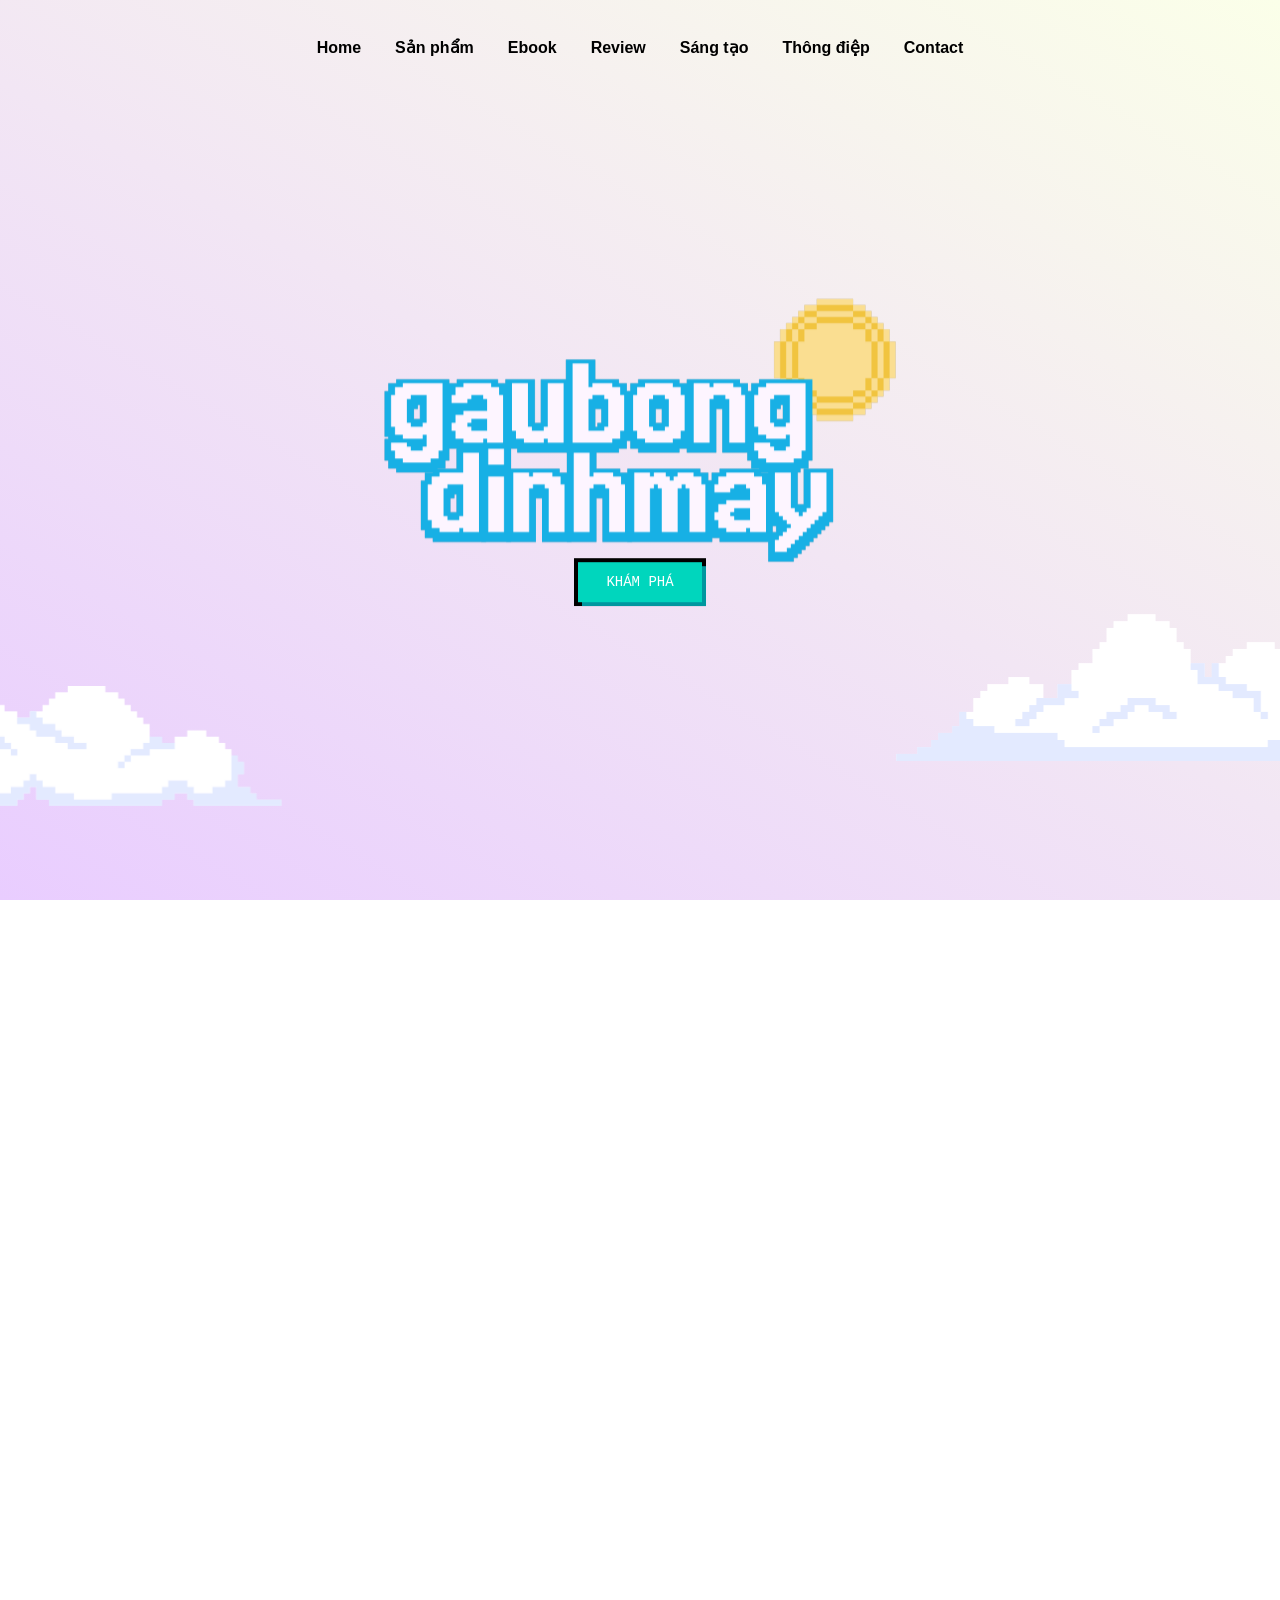
<file: index.htm>
<!DOCTYPE html>
<html>
    <head>
        <title>Gau bong dinh may</title>
        <link rel="stylesheet" href="base.css">
        <link rel="stylesheet" href="main.css">
        <link rel="preconnect" href="https://fonts.googleapis.com">
<link rel="preconnect" href="https://fonts.gstatic.com" crossorigin>
<link href="https://fonts.googleapis.com/css2?family=DM+Serif+Text:ital@0;1&family=Instrument+Sans:ital,wght@0,400..700;1,400..700&family=Jersey+20&family=Montserrat:ital,wght@0,100..900;1,100..900&family=Nunito+Sans:ital,opsz,wght@0,6..12,200..1000;1,6..12,200..1000&family=Oswald:wght@200..700&family=Raleway:ital,wght@0,100..900;1,100..900&family=Special+Gothic+Expanded+One&family=TikTok+Sans:opsz,wght@12..36,300..900&display=swap" rel="stylesheet">
    </head>
    <body>
        <div class="fix-background">

        </div>
        <header class="header has-global-padding has-vertical-padding" id="header">
            <div class="nav">
                <a href="index.htm" class="">Home</a>
                <!-- <a href="" class="">Giới thiệu</a> -->
                <a href="products.htm" class="">Sản phẩm</a>
                <a href="" class="">Ebook</a>
                <a href="" class="">Review</a>
                <a href="sang-tao.htm" class="">Sáng tạo</a>
                <a href="thong-diep.htm" class="">Thông điệp</a>
                <a href="index.htm#contact" class="">Contact</a>

            </div>
        </header>
        <div class="container hero-banner">
            <div class="images">
                <div class="logo-wrapper">
                    <img class="my-float" id="hero-banner-logo" src="logo-gbdm.png" alt="">
                    <a class="pixel-button" href="#introduce">KHÁM PHÁ</a>

                </div>
                <div class="cloud-1-wrapper">
                    <img class="my-float2" id="hero-banner-cloud1" src="cloud-1.png" alt="">

                </div>
                <div class="cloud-2-wrapper">
                    <img class="my-float2" id="hero-banner-cloud2" src="cloud-2.png" alt="">

                </div>
            </div>
        </div>
        <div class="container has-global-padding" id="introduce">
            <div class="introduce scroll-float">
                <h1 class="pixel-text">About Us</h1>
                <p class="highlight-paragraph center-align">Gấu Bông Đình May là thương hiệu chuyên sản xuất và thiết kế gấu bông thủ công chất lượng cao, mang đậm dấu ấn Việt. Mỗi sản phẩm đều được chăm chút tỉ mỉ từ khâu chọn vải, may đo đến tạo hình, với mong muốn mang lại niềm vui, sự ấm áp và những món quà ý nghĩa cho mọi người. Đình May không chỉ là nơi tạo ra những chú gấu bông đáng yêu, mà còn gửi gắm tình cảm và sự tinh tế trong từng đường kim mũi chỉ.</p>

            </div>
        </div>
        <div class="container has-global-padding has-vertical-padding">
            <div class="gallery scroll-float">
                <div class="item">
                    <img src="product-image-1.png" alt="">
                </div>
                <div class="item">
                    <img src="product-image-2.png" alt="">
                </div>
                <div class="item">
                    <img src="product-image-3.png" alt="">
                </div>
                <div class="item">
                    <img src="product-image-4.png" alt="">
                </div>
                <div class="item">
                    <img src="product-image-5.png" alt="">
                </div>
                <div class="item">
                    <img src="product-image-6.png" alt="">
                </div>
                <div class="item">
                    <img src="product-image-7.png" alt="">
                </div>
                <div class="item">
                    <img src="product-image-8.png" alt="">
                </div>
            </div>
        </div>

        <div class="container has-global-padding has-vertical-padding">
            <h1 class="pixel-text scroll-float">
                Our Products
            </h1>
            <!-- <div class="category-banners scroll-float">
                <a href="#" class="banner">
                    <img src="img\category-banner-1.png" alt="">
                </a>
                <a href="#" class="banner">
                    <img src="img\category-banner-1.png" alt="">
                </a>
                <a href="#" class="banner">
                    <img src="img\category-banner-1.png" alt="">
                </a>
            </div> -->

            <div class="category-banners scroll-float">
                <div class="slides">
                    <a href="#" class="banner"><img src="category-banner-1.png" alt=""></a>
                    <a href="#" class="banner"><img src="category-banner-2.png" alt=""></a>
                </div>

                <div class="dots"></div>
                    <a href="products.htm" class="pixel-button">Tất cả sản phẩm</a>
                </div>
        </div>


        <!-- Contact -->
         <div class="container has-global-padding has-vertical-padding scroll-float" id="contact">
            <h1 class="pixel-text">Contacts</h1>
            <div class="contact">
                <div class="contact-image">
                    <img src="contact-image_1.png" alt="">
                </div>
                <div class="contact-detail">
                    <h3 class="pixel-text">Liên hệ ngay nếu:</h3>
                    <ul class="pixel-text">
                        <li>Bạn cần liên hệ hỗ trợ đơn hàng</li>
                        <li>Bạn cần tư vấn về sản phẩm Gấu bông</li>
                        <li>Bạn cần tư vấn về sản phẩm E-book</li>
                        <li>Quý đối tác cần trao đổi thêm về dự án, hợp tác</li>
                        <li>... Bạn muốn nói chuyện với mấy bé gấu bông</li>
                    </ul>
                    <div class="contact-buttons">
                        <a href="" class="pixel-button item" style="background-color: rgb(0, 110, 255); --pixel-shadow: rgb(0, 73, 168);">Fanpage</a>
                        <a href="" class="pixel-button item" style="background-color: rgb(255, 0, 0); --pixel-shadow: rgb(255, 0, 0)">Youtube</a>
                        <a href="" class="pixel-button item" style="background-color: rgb(1, 77, 169); --pixel-shadow: rgb(0, 33, 73);">Zalo</a>
                        <a href="" class="pixel-button item" style="background-color: rgb(255, 0, 0); --pixel-shadow: rgb(255, 0, 0)">E-Mail</a>

                    </div>

                </div>
            </div>
         </div>
    </body>
    <script src="animation.js"></script>

</html>
</file>
<file: base.css>
body{
    width: 100%; min-height: 100vh; margin: 0; padding: 0; box-sizing: border-box;
    font-family: 'Segoe UI', Tahoma, Geneva, Verdana, sans-serif;
}
*{
    transition: 0.3s ease; scroll-behavior: smooth;
    /* border: red 1px solid; box-sizing: border-box; */
}
p{
  font-family: "TikTok Sans", sans-serif;
  font-optical-sizing: auto;
  font-weight: 400;
  font-style: normal;
  font-variation-settings:
    "slnt" 0,
    "wdth" 100;

    font-size: 1.5rem;
    margin: 0; padding: 0;
}
.pixel-text {
  font-family: "Jersey 20", sans-serif;
  font-weight: 400;
  font-style: normal;
}
h1{
    font-size: 4rem;
}
h1.pixel-text{
    color: rgb(255, 116, 139);
    color: #00979f;
    margin: 1rem 0;;
}

:root{
    --pastel-background: linear-gradient(30deg, rgb(233, 205, 255), rgb(251, 255, 233));
    --pastel-hover-background: linear-gradient(30deg, rgb(255, 172, 226), rgb(255, 217, 166));
    --pastel-hover-background: linear-gradient(30deg, rgb(24, 167, 136), rgb(120, 255, 210));
    --global-width-padding: 4rem; 
    --global-vertical-padding: 4rem; 
    --global-width-padding-mobile: 40px;
    --title-color: #00979f;
    --primary-color: #00979f;
}
.fix-background{
    width: 100%; height: 100vh;
    overflow: hidden;
    position: fixed; z-index: -10;
    background-color: aqua;
    background-image: var(--pastel-background);
    overflow: hidden;
}
.container{
    width: 100%;
    box-sizing: border-box;
    margin-bottom: 2rem;


}
.has-global-padding{
    padding: 0 var(--global-width-padding);
    box-sizing: border-box;
}
.has-vertical-padding{
    padding-bottom: var(--global-vertical-padding);
    box-sizing: border-box;
}
.pixel-button {
  --pixel-bg: #00d6bd;      /* màu nền */
  --pixel-shadow: #00979f;  /* bóng đổ */
  --pixel-text: #fff;
  --pixel-border: #000;     /* viền pixel đen */
  --pixel-size: 4px;        /* độ dày viền pixel */

  display: inline-block;
  padding: 12px 28px;
  font-family: 'Press Start 2P', monospace;
  font-size: 14px;
  color: var(--pixel-text);
  background: var(--pixel-bg);
  text-decoration: none;
  text-align: center;
  position: relative;
  box-shadow: 
    calc(var(--pixel-size) * 1) calc(var(--pixel-size) * 1) 0 0 var(--pixel-shadow),
    0 0 0 var(--pixel-size) var(--pixel-border);
  image-rendering: pixelated;
  text-transform: uppercase;
  transition: transform 0.1s ease, box-shadow 0.1s ease;
}

/* Hover: nổi lên nhẹ */
.pixel-button:hover {
  transform: translate(-2px, -2px);
  box-shadow: 
    calc(var(--pixel-size) * 2) calc(var(--pixel-size) * 2) 0 0 var(--pixel-shadow),
    0 0 0 var(--pixel-size) var(--pixel-border);
}

/* Khi click (active): ấn xuống */
.pixel-button:active {
  transform: translate(var(--pixel-size), var(--pixel-size));
  box-shadow: 
    0 0 0 0 var(--pixel-shadow),
    0 0 0 var(--pixel-size) var(--pixel-border);
}

/* Focus (bấm tab vào) */
.pixel-button:focus {
  outline: none;
  box-shadow:
    0 0 0 var(--pixel-size) var(--pixel-border),
    0 0 0 calc(var(--pixel-size) * 2) #ffffff80;
}

/* Disable link (tùy chọn nếu dùng js) */
.pixel-button[aria-disabled="true"] {
  opacity: 0.5;
  pointer-events: none;
}


h3.pixel-text{
    font-family: 'Press Start 2P', monospace;
    font-size: 2rem;
    margin: 1rem 0;
    font-weight: 600;
}
p.pixel-text{
    font-family: 'Press Start 2P', monospace;
}
ul.pixel-text{
    font-family: 'Press Start 2P', monospace;
}


/* HEader */
.header{
    width: 100%;
    padding: 2rem;
    position: fixed; top: 0; left: 0; z-index: 10;

    border-radius: 0  0 50px 50px; overflow: hidden;
}
.header .nav{
    display: flex; flex-direction: row; align-items: center;
    gap: 10px;
    width: 100%; justify-content: center;
}
.header .nav a{
    color: black;
    text-decoration: none;
    padding: 6px 12px; border-radius: 20px;
    font-weight: 600;
}
.header .nav a:hover{
    color: var(--primary-color);
    background-color: white;
    filter: drop-shadow(rgba(0, 0, 0, 0.225) 0 2px 8px);
}
#header {
  position: fixed;
  top: 0;
  width: 100%;
  transition: background-color 0.3s ease, box-shadow 0.3s ease;
  z-index: 100;
}

#header.scrolled {
  /* background-color: white; */
  background-image: linear-gradient(45deg, rgba(255, 255, 255, 0.479), rgba(255, 255, 255, 0.292));
  backdrop-filter: blur(8px);
  box-shadow: 0 2px 10px rgba(0, 0, 0, 0.1);
}



/* Contact */
/* Contact */
.contact{
    width: 100%; height: 60vh;
    display: grid;
    grid-template-columns: 1fr 1fr;

    background-color: white;
    border-radius: 16px; overflow: hidden;
}
.contact .contact-image{
    width: 100%;
    height: 100%;
}
.contact .contact-image img{
    width: 100%; height: 100%; object-fit: cover;
}
.contact .contact-detail{
    width: 100%;
    padding: 1rem 2rem;
    box-sizing: border-box;
    display: flex; flex-direction: column;
}
.contact .contact-detail ul{
    margin-bottom: 2rem;
}
.contact .contact-detail ul li{
    line-height: 2;
}
.contact .contact-detail .contact-buttons{
    width: 100%;
    display: flex; align-items: center; justify-content: space-between;
    flex-wrap: wrap; gap: 1rem;
}
.contact .contact-detail .contact-buttons .item{
    width: max-content;
    width: 38%;
    display: inline-block;
}


/* Hero banner */
.hero-banner{
    width: 100%; height: 100vh;
    box-sizing: border-box;
    /* background-color: aliceblue; */

}
.hero-banner .images{
    width: 100%; height: 100%; overflow: hidden;
    position: relative;
}
.hero-banner .images img{
    position: relative;
}
.hero-banner .images .logo-wrapper{
    position: absolute;
    width: 40vw;
    height: max-content;
    left: 50%; top: 50%;
    transform: translateX(-50%) translateY(-50%);
    display: flex; flex-direction: column; align-items: center;
    /* background-color: black; */
}
.hero-banner .images .logo-wrapper #hero-banner-logo{
    width: 100%;
}

.hero-banner .images .cloud-1-wrapper{
    position: absolute;
    width: 32vw;
    left: -10%; bottom: 10%;

}
.hero-banner .images .cloud-2-wrapper{
    position: absolute;
    width: 40vw;
    right: -10%; bottom: 15%;

}
.hero-banner .images #hero-banner-cloud1{
    width: 100%;
}
.hero-banner .images #hero-banner-cloud2{
    width: 100%;
}
.hero-banner .images img {
  transition: opacity 0.5s ease, transform 0.5s ease;
  will-change: opacity, transform;
}

.my-float {
  --float-distance: 20px;   /* khoảng cách lên xuống */
  --float-speed: 3s;        /* thời gian 1 chu kỳ */
  --float-ease: ease-in-out;
  display: inline-block;
  transform-origin: center;
  filter: drop-shadow(rgba(0, 0, 0, 0.259) 0 0px 0px);
  animation: float-bob var(--float-speed) var(--float-ease) infinite;
  will-change: transform;
}
.my-float2 {
  --float-distance: 10px;   /* khoảng cách lên xuống */
  --float-speed: 4s;        /* thời gian 1 chu kỳ */
  --float-ease: ease-in-out;
  display: inline-block;
  transform-origin: center;
  animation: float-bob var(--float-speed) var(--float-ease) infinite;
  will-change: transform;
}

@keyframes float-bob {
  0%   { transform: translateY(0); }
  50%  { transform: translateY(calc(-1 * var(--float-distance))); filter: drop-shadow(rgba(36, 48, 119, 0.259) 0 10px 20px);}
  100% { transform: translateY(0); }
}
@keyframes float-bob2 {
  0%   { transform: translateY(0); }
  50%  { transform: translateY(calc(-1 * var(--float-distance))); }
  100% { transform: translateY(0); }
}

section{
    width: 100%;
    display: flex; flex-direction: column; align-items: center;
}
.grid{
    display: grid; gap: 16px 10px;;
}
</file>
<file: main.css>
.hero-banner{
    width: 100%; height: 100vh;
    box-sizing: border-box;
    /* background-color: aliceblue; */

}
.hero-banner .images{
    width: 100%; height: 100%; overflow: hidden;
    position: relative;
}
.hero-banner .images img{
    position: relative;
}
.hero-banner .images .logo-wrapper{
    position: absolute;
    width: 40vw;
    height: max-content;
    left: 50%; top: 50%;
    transform: translateX(-50%) translateY(-50%);
    display: flex; flex-direction: column; align-items: center;
    /* background-color: black; */
}
.hero-banner .images .logo-wrapper #hero-banner-logo{
    width: 100%;
}

.hero-banner .images .cloud-1-wrapper{
    position: absolute;
    width: 32vw;
    left: -10%; bottom: 10%;

}
.hero-banner .images .cloud-2-wrapper{
    position: absolute;
    width: 40vw;
    right: -10%; bottom: 15%;

}
.hero-banner .images #hero-banner-cloud1{
    width: 100%;
}
.hero-banner .images #hero-banner-cloud2{
    width: 100%;
}
.hero-banner .images img {
  transition: opacity 0.5s ease, transform 0.5s ease;
  will-change: opacity, transform;
}

.my-float {
  --float-distance: 20px;   /* khoảng cách lên xuống */
  --float-speed: 3s;        /* thời gian 1 chu kỳ */
  --float-ease: ease-in-out;
  display: inline-block;
  transform-origin: center;
  filter: drop-shadow(rgba(0, 0, 0, 0.259) 0 0px 0px);
  animation: float-bob var(--float-speed) var(--float-ease) infinite;
  will-change: transform;
}
.my-float2 {
  --float-distance: 10px;   /* khoảng cách lên xuống */
  --float-speed: 4s;        /* thời gian 1 chu kỳ */
  --float-ease: ease-in-out;
  display: inline-block;
  transform-origin: center;
  animation: float-bob var(--float-speed) var(--float-ease) infinite;
  will-change: transform;
}

@keyframes float-bob {
  0%   { transform: translateY(0); }
  50%  { transform: translateY(calc(-1 * var(--float-distance))); filter: drop-shadow(rgba(36, 48, 119, 0.259) 0 10px 20px);}
  100% { transform: translateY(0); }
}
@keyframes float-bob2 {
  0%   { transform: translateY(0); }
  50%  { transform: translateY(calc(-1 * var(--float-distance))); }
  100% { transform: translateY(0); }
}





p.highlight-paragraph{
    width: 100%;
    padding: 50px 0;
}
p.center-align{
    text-align: center;
}

.introduce{
    width: 100%;
    align-content: center;
    display: flex; flex-direction: column; align-items: center;
}
.introduce p.highlight-paragraph{
    width: 80%;
}


.gallery{
    width: 100%;
    display: grid;
    grid-template-columns: repeat(4, 1fr);
    gap: 10px;
}
.gallery .item{
    background-image: linear-gradient(30deg, rgba(255, 255, 255, 0.705), rgba(255, 255, 255, 0.468));;
    width: 100%;    
    aspect-ratio: 1;
    
    border-radius: 16px;
    display: flex; align-items: center; justify-content: center;
    transition: 0.3s ease;
}
.gallery .item:hover{
    background-image: var(--pastel-hover-background);
}
.gallery .item img{
    width: 96%;
}
.gallery .item:hover img{
    width: 100%;
}

/* Trạng thái mặc định: ẩn nhẹ và chờ kích hoạt */
.scroll-float {
  opacity: 0;
  transform: translateY(20px);
  transition: all 0.8s ease;
}

/* Khi xuất hiện trong viewport */
.scroll-float.in-view {
  opacity: 1;
  transform: translateY(-20px);
}


/* category banner */
.category-banners{
    content: "";
    width: 100%;
    margin: 20px 0;
    /* background-color: rgb(28, 162, 162); */
    border-radius: 16px;
    overflow: hidden;
}
.category-banners .banner{
    width: 100%; height: 100%;
    aspect-ratio: 16/8;
    overflow: hidden;
}
.category-banners .banner img{
    width: 100%; height: 100%;
    object-fit: cover;
}
.category-banners .banner:hover img{
    transform: scale(1.1);
}


/* Slide category banners */
.category-banners {
  position: relative;
  width: 100%;
  overflow: hidden;
  max-width: 100vw;
  display: flex; flex-direction: column; align-items: center;
}

.category-banners .slides {
  display: flex;
  transition: transform 0.6s ease;
  will-change: transform;
}

.category-banners .banner {
  min-width: 100%; aspect-ratio: 16/8;
  flex-shrink: 0;
  border-radius: 16px; overflow: hidden;
}

.category-banners .banner img {
  width: 100%; height: 100%; object-fit: cover;
  /* height: auto; */
  display: block;
  border-radius: 16px;
}

/* Dots */
.category-banners .dots {
  display: flex;
  justify-content: center;
  gap: 8px;
  margin-top: 10px;
  margin-bottom: 10px;
}

.category-banners .dots button {
  width: 8px;
  height: 8px;
  border-radius: 4px;
  border: none;
  background: #ccc;
  cursor: pointer;
  transition: background 0.3s;
}

.category-banners .dots button.active {
  background: var(--primary-color);
}




/* Contact */
.contact{
    width: 100%; height: 60vh;
    display: grid;
    grid-template-columns: 1fr 1fr;

    background-color: white;
    border-radius: 16px; overflow: hidden;
}
.contact .contact-image{
    width: 100%;
    height: 100%;
}
.contact .contact-image img{
    width: 100%; height: 100%; object-fit: cover;
}
.contact .contact-detail{
    width: 100%;
    padding: 1rem 2rem;
    box-sizing: border-box;
    display: flex; flex-direction: column;
}
.contact .contact-detail ul{
    margin-bottom: 2rem;
}
.contact .contact-detail ul li{
    line-height: 2;
}
.contact .contact-detail .contact-buttons{
    width: 100%;
    display: flex; align-items: center; justify-content: space-between;
    flex-wrap: wrap; gap: 1rem;
}
.contact .contact-detail .contact-buttons .item{
    width: max-content;
    width: 38%;
    display: inline-block;
}
</file>
